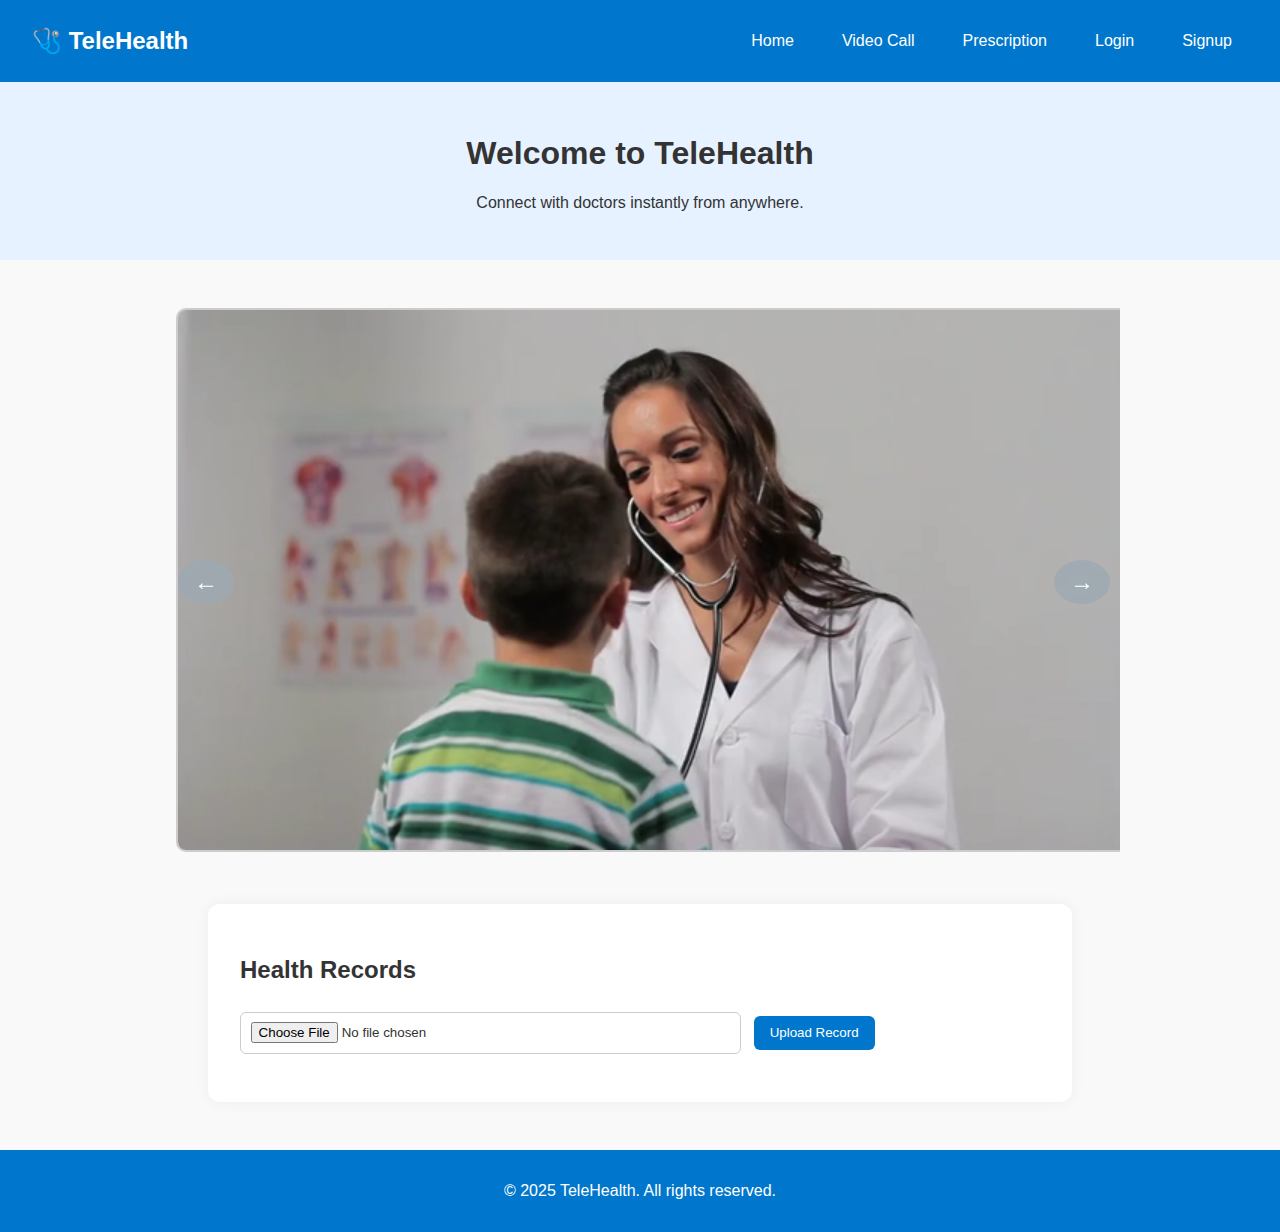
<file: index.html>
<!DOCTYPE html>
<html lang="en">
<head>
  <meta charset="UTF-8" />
  <meta name="viewport" content="width=device-width, initial-scale=1.0"/>
  <title>Telemedicine Platform</title>
  <link rel="stylesheet" href="style.css"/>
</head>
<body>

  <!-- Navbar -->
  <nav class="navbar">
    <div class="logo">🩺 TeleHealth</div>
    <ul class="nav-links">
      <li><a href="index.html">Home</a></li>

      <li><a href="video-call.html">Video Call</a></li>
      <li><a href="prescriptions.html">Prescription</a></li>
      <li><a href="login.html" class="btn-nav">Login</a></li>
      <li><a href="signup.html" class="btn-nav">Signup</a></li>
    </ul>
  </nav>

  <!-- Hero / Banner -->
  <header class="hero">
    <h1>Welcome to TeleHealth</h1>
    <p>Connect with doctors instantly from anywhere.</p>
  </header>

  <!-- Video Slider -->
  <div class="video-slider-container">
    <video id="videoSlider" muted autoplay></video>
    <button class="arrow left-arrow" onclick="prevVideo()">&#8592;</button>
    <button class="arrow right-arrow" onclick="nextVideo()">&#8594;</button>
  </div>

  <!-- Health Records Section -->
  <section id="records" class="section-box">
    <h2>Health Records</h2>
    <input type="file" id="record-input" accept=".pdf,image/*" />
    <button onclick="uploadRecord()">Upload Record</button>
    <ul id="record-list"></ul>
  </section>

  <!-- Footer -->
  <footer class="footer">
    <p>© 2025 TeleHealth. All rights reserved.</p>
  </footer>

  <script>
    const videoFiles = [
      "vids/doc1.mp4",
      "vids/doc2.mp4",
      "vids/doc3.mp4"
    ];
    const videoSlider = document.getElementById("videoSlider");
    let currentVideo = 0;

    function fadeOutIn(callback) {
      videoSlider.classList.add("fade-out");
      setTimeout(() => {
        callback();
        videoSlider.classList.remove("fade-out");
        videoSlider.classList.add("fade-in");
        setTimeout(() => videoSlider.classList.remove("fade-in"), 500);
      }, 500);
    }

    function playVideoLoop() {
      fadeOutIn(() => {
        videoSlider.src = videoFiles[currentVideo];
        videoSlider.play();
        currentVideo = (currentVideo + 1) % videoFiles.length;
      });
    }

    function nextVideo() {
      currentVideo = (currentVideo + 1) % videoFiles.length;
      playVideoLoop();
    }

    function prevVideo() {
      currentVideo = (currentVideo - 1 + videoFiles.length) % videoFiles.length;
      playVideoLoop();
    }

    playVideoLoop(); 
    setInterval(playVideoLoop, 5000);

    function uploadRecord() {
      const input = document.getElementById("record-input");
      const list = document.getElementById("record-list");
      if (input.files.length > 0) {
        const li = document.createElement("li");
        li.textContent = input.files[0].name;
        list.appendChild(li);
        input.value = "";
      }
    }
  </script>

</body>
</html>
</file>
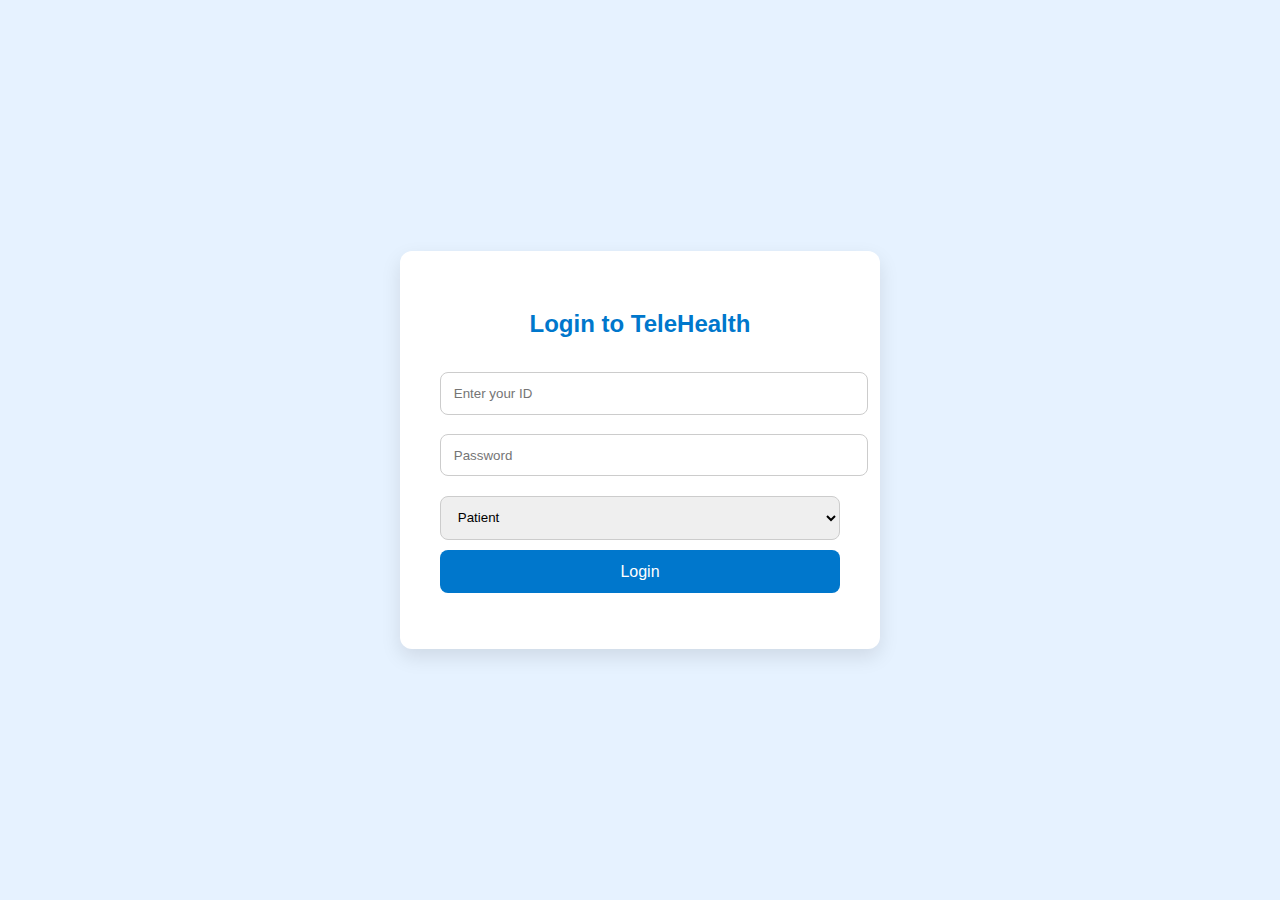
<file: login.html>
<!DOCTYPE html>
<html lang="en">
<head>
  <meta charset="UTF-8" />
  <meta name="viewport" content="width=device-width, initial-scale=1.0"/>
  <title>Login - TeleHealth</title>
  <link rel="stylesheet" href="login-style.css"/>
</head>
<body>

  <div class="login-container">
    <h2>Login to TeleHealth</h2>
    <form onsubmit="login(event)">
      <input type="text" id="username" placeholder="Enter your ID" required />
      <input type="password" id="password" placeholder="Password" required />
      <select id="role">
        <option value="patient">Patient</option>
        <option value="doctor">Doctor</option>
      </select>
      <button type="submit">Login</button>
    </form>
    <p id="login-message"></p>
  </div>

  <script>
    function login(e) {
      e.preventDefault();
  
      const username = document.getElementById("username").value;
      const password = document.getElementById("password").value;
  
      const formData = new FormData();
      formData.append("username", username);
      formData.append("password", password);
  
      fetch("login.php", {
        method: "POST",
        body: formData
      })
      .then(res => res.text())
      .then(role => {
        if (role === "doctor") {
          window.location.href = "index.html";
        } else if (role === "patient") {
          window.location.href = "index.html";
        } else if (role === "wrong") {
          document.getElementById("login-message").textContent = "Incorrect password.";
        } else {
          document.getElementById("login-message").textContent = "User not found.";
        }
      });
    }
  </script>
  

</body>
</html>
</file>
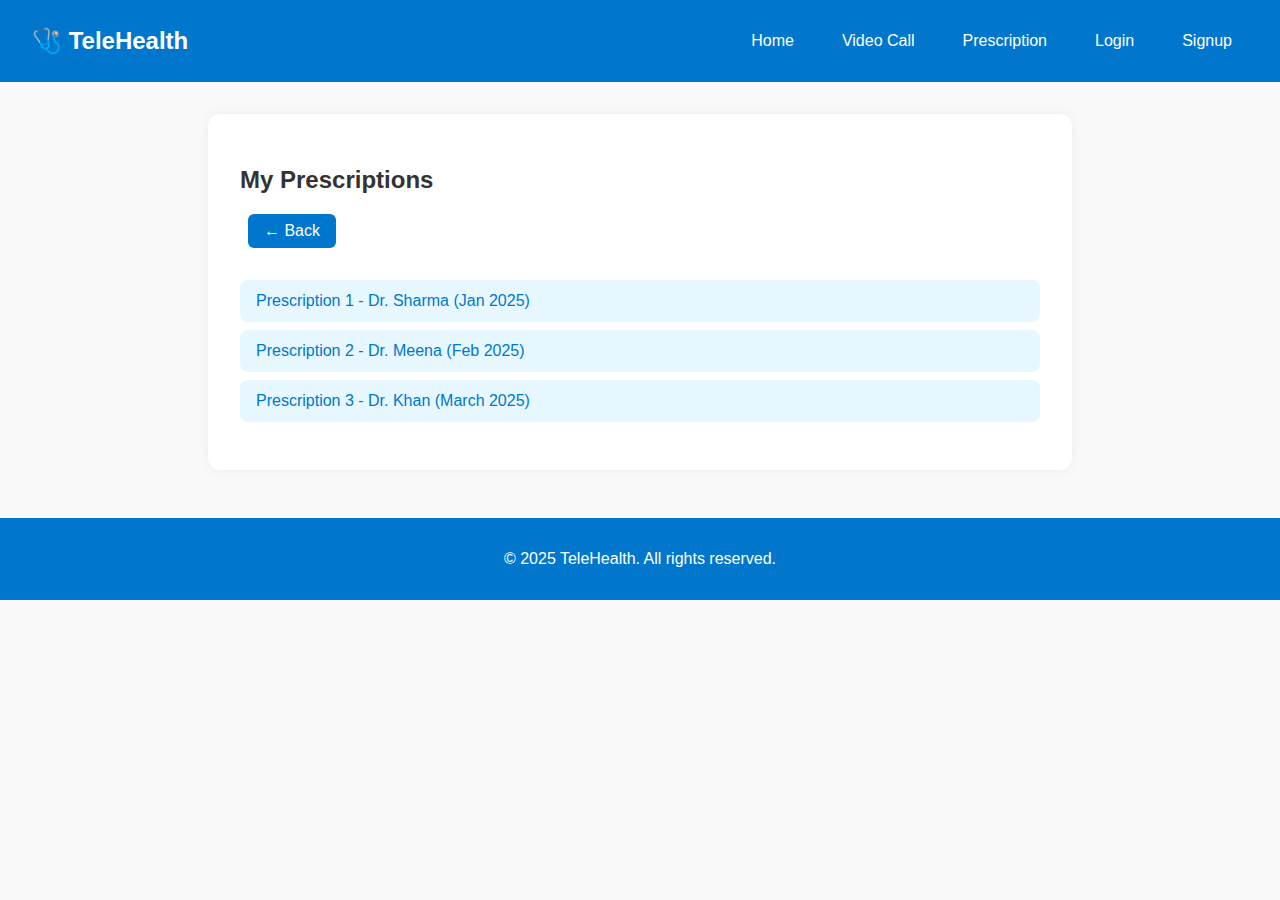
<file: prescriptions.html>
<!DOCTYPE html>
<html lang="en">
<head>
  <meta charset="UTF-8" />
  <meta name="viewport" content="width=device-width, initial-scale=1.0"/>
  <title>Prescriptions - TeleHealth</title>
  <link rel="stylesheet" href="style.css"/>
</head>
<body>

  <!-- Navbar -->
  <nav class="navbar">
    <div class="logo">🩺 TeleHealth</div>
    <ul class="nav-links">
      <li><a href="index.html">Home</a></li>
      <li><a href="video-call.html">Video Call</a></li>
      <li><a href="prescriptions.html" class="btn-nav">Prescription</a></li>
      <li><a href="login.html" class="btn-nav">Login</a></li>
      <li><a href="signup.html" class="btn-nav">Signup</a></li>
    </ul>
  </nav>

  <!-- Prescription List Section -->
  <section class="section-box">
    <h2>My Prescriptions</h2>
    
    <!-- Back Button -->
    <button class="back-button" onclick="history.back()">← Back</button>

    <ul class="prescription-list">
      <!-- Add your prescription links here -->
      <li><a href="/prescibe.jpg" target="_blank">Prescription 1 - Dr. Sharma (Jan 2025)</a></li>
      <li><a href="/prescibe.jpg" target="_blank">Prescription 2 - Dr. Meena (Feb 2025)</a></li>
      <li><a href="prescriptions/prescription3.pdf" target="_blank">Prescription 3 - Dr. Khan (March 2025)</a></li>
    </ul>
  </section>

  <!-- Footer -->
  <footer class="footer">
    <p>© 2025 TeleHealth. All rights reserved.</p>
  </footer>

</body>
</html>
</file>
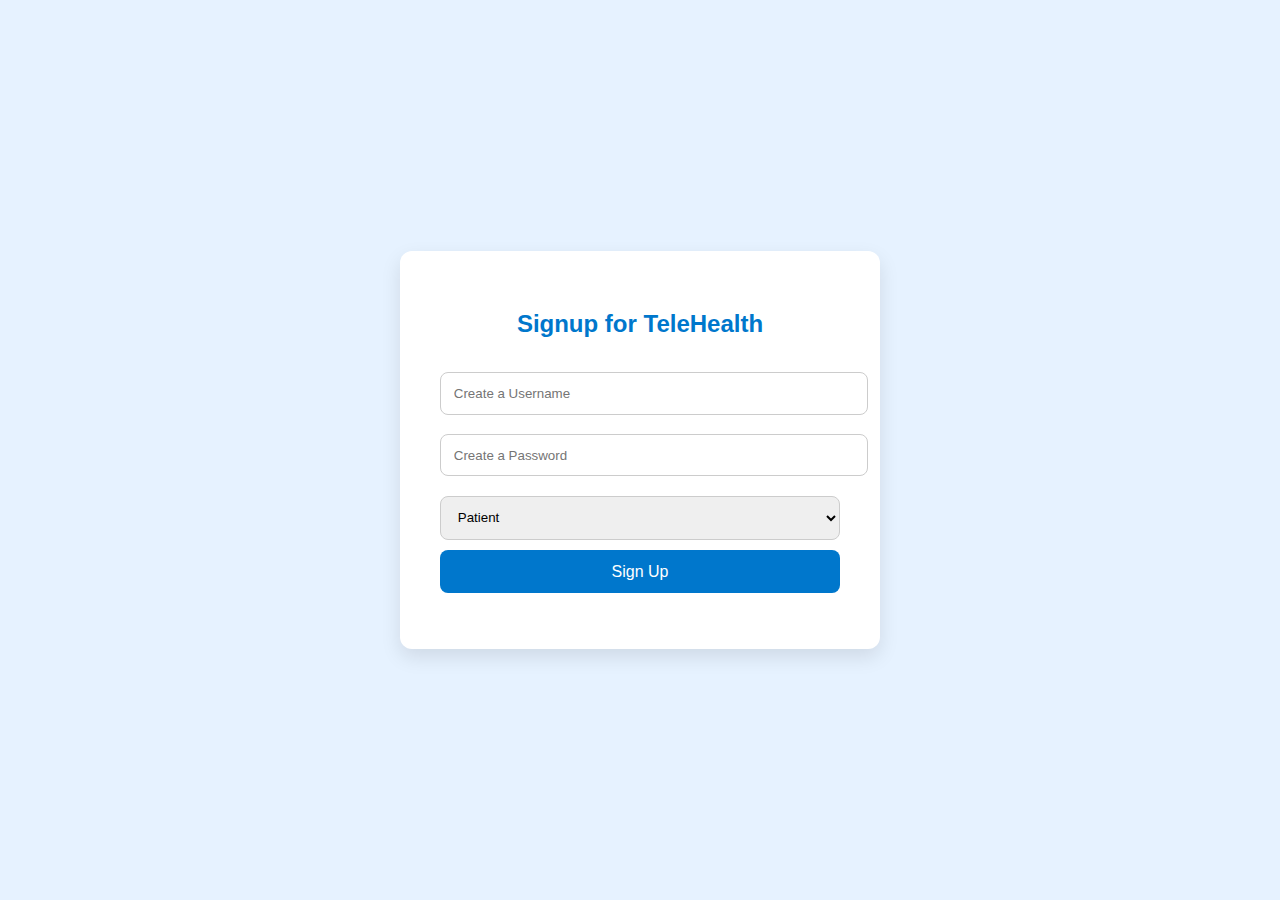
<file: signup.html>
<!DOCTYPE html>
<html lang="en">
<head>
  <meta charset="UTF-8" />
  <meta name="viewport" content="width=device-width, initial-scale=1.0"/>
  <title>Signup - TeleHealth</title>
  <link rel="stylesheet" href="login-style.css"/>
</head>
<body>

  <div class="login-container">
    <h2>Signup for TeleHealth</h2>
    <form onsubmit="signup(event)">
      <input type="text" id="new-username" placeholder="Create a Username" required />
      <input type="password" id="new-password" placeholder="Create a Password" required />
      <select id="new-role">
        <option value="patient">Patient</option>
        <option value="doctor">Doctor</option>
      </select>
      <button type="submit">Sign Up</button>
    </form>
    <p id="signup-message"></p>
  </div>

  <script>
    function signup(e) {
      e.preventDefault();
  
      const username = document.getElementById("new-username").value;
      const password = document.getElementById("new-password").value;
      const role = document.getElementById("new-role").value;
  
      const formData = new FormData();
      formData.append("username", username);
      formData.append("password", password);
      formData.append("role", role);
  
      fetch("signup.php", {
        method: "POST",
        body: formData
      })
      .then(res => res.text())
      .then(res => {
        if (res === "success") {
          document.getElementById("signup-message").textContent = `Signup successful! Redirecting ${role} ${username}...`;
          setTimeout(() => {
            window.location.href = "login.html";
          }, 1500);
        } else {
          document.getElementById("signup-message").textContent = "Signup failed. Try another username.";
        }
      });
    }
  </script>

</body>
</html>
</file>
<file: style.css>
body {
  font-family: "Segoe UI", sans-serif;
  margin: 0;
  padding: 0;
  background: #f9f9f9;
  color: #333;
}

.navbar {
  background-color: #0077cc;
  color: white;
  padding: 1rem 2rem;
  display: flex;
  justify-content: space-between;
  align-items: center;
}

.navbar .logo {
  font-size: 1.5rem;
  font-weight: bold;
}

.navbar .nav-links {
  list-style: none;
  display: flex;
  gap: 1rem;
}

.nav-links a {
  color: white;
  text-decoration: none;
  font-weight: 500;
  padding: 0.5rem 1rem;
  border-radius: 6px;
  transition: background 0.3s ease;
}

.nav-links a.btn-nav:hover {
  background-color: #005fa3;
}

.navbar .nav-links li a {
  color: white;
  text-decoration: none;
  font-weight: 500;
}

.hero {
  text-align: center;
  padding: 2rem;
  background-color: #e6f2ff;
}

.video-slider {
  width: 100%;
  height: auto;
  display: flex;
  justify-content: center;
  background-color: #000;
  padding: 1rem 0;
}

.video-slider video {
  width: 90%;
  max-width: 1000px;
  height: auto;
  border-radius: 12px;
  border: 3px solid #ccc;
  box-shadow: 0 0 10px rgba(0, 0, 0, 0.2);
}

.section-box {
  background: white;
  padding: 2rem;
  max-width: 800px;
  margin: 2rem auto;
  border-radius: 12px;
  box-shadow: 0 0 15px rgba(0,0,0,0.05);
}

video {
  width: 45%;
  margin: 1rem;
  border: 2px solid #ccc;
  border-radius: 10px;
}
/* Existing styles remain above this */

.video-slider-container {
  position: relative;
  width: 90%;
  max-width: 960px;
  margin: 2rem auto;
  border-radius: 10px;
  overflow: hidden;
}

#videoSlider {
  width: 100%;
  border-radius: 10px;
  transition: opacity 0.5s ease;
}

/* Fade animations */
.fade-out {
  opacity: 0;
}

.fade-in {
  opacity: 1;
}

/* Navigation arrows */
.arrow {
  position: absolute;
  top: 50%;
  transform: translateY(-50%);
  background: rgba(156, 169, 178, 0.8);
  border: none;
  color: white;
  font-size: 1.5rem;
  padding: 0.5rem 1rem;
  border-radius: 50%;
  cursor: pointer;
  z-index: 10;
  transition: background 0.3s;
}

.arrow:hover {
  background: rgba(0, 119, 204, 1);
}

.left-arrow {
  left: 10px;
}

.right-arrow {
  right: 10px;
}


input[type="text"], input[type="file"] {
  padding: 0.6rem;
  width: 60%;
  border-radius: 6px;
  border: 1px solid #ccc;
  margin-top: 0.5rem;
}

button {
  padding: 0.6rem 1rem;
  margin-left: 0.5rem;
  background-color: #0077cc;
  color: white;
  border: none;
  border-radius: 6px;
  cursor: pointer;
}

#record-list {
  list-style-type: none;
  padding-left: 0;
}

#record-list li {
  background-color: #e6f7ff;
  padding: 0.5rem;
  margin: 0.3rem 0;
  border-radius: 6px;
  word-wrap: break-word;
}

.footer {
  text-align: center;
  padding: 1rem;
  background-color: #0077cc;
  color: white;
  margin-top: 3rem;
}
.prescription-list {
  list-style-type: none;
  padding-left: 0;
  font-size: 1rem;
}

.prescription-list li {
  margin: 0.5rem 0;
  background-color: #e6f7ff;
  padding: 0.75rem 1rem;
  border-radius: 8px;
}

.prescription-list a {
  text-decoration: none;
  color: #0077cc;
  font-weight: 500;
}

.prescription-list a:hover {
  text-decoration: underline;
}
.back-button {
  margin-bottom: 1rem;
  background-color: #0077cc;
  color: white;
  padding: 0.5rem 1rem;
  border: none;
  border-radius: 6px;
  cursor: pointer;
  font-size: 1rem;
}

.back-button:hover {
  background-color: #005fa3;
}
</file>
<file: login-style.css>
body {
    font-family: "Segoe UI", sans-serif;
    margin: 0;
    padding: 0;
    background: #e6f2ff;
    display: flex;
    align-items: center;
    justify-content: center;
    height: 100vh;
  }
  
  .login-container {
    background: white;
    padding: 2.5rem;
    border-radius: 12px;
    box-shadow: 0 8px 20px rgba(0,0,0,0.1);
    width: 100%;
    max-width: 400px;
    text-align: center;
  }
  
  .login-container h2 {
    margin-bottom: 1.5rem;
    color: #0077cc;
  }
  
  .login-container input,
  .login-container select {
    width: 100%;
    padding: 0.8rem;
    margin: 0.6rem 0;
    border: 1px solid #ccc;
    border-radius: 8px;
  }
  
  .login-container button {
    background-color: #0077cc;
    color: white;
    padding: 0.8rem;
    width: 100%;
    border: none;
    border-radius: 8px;
    cursor: pointer;
    font-size: 1rem;
  }
  
  .login-container button:hover {
    background-color: #005fa3;
  }
  
  #login-message {
    margin-top: 1rem;
    color: green;
    font-weight: 500;
  }
</file>
